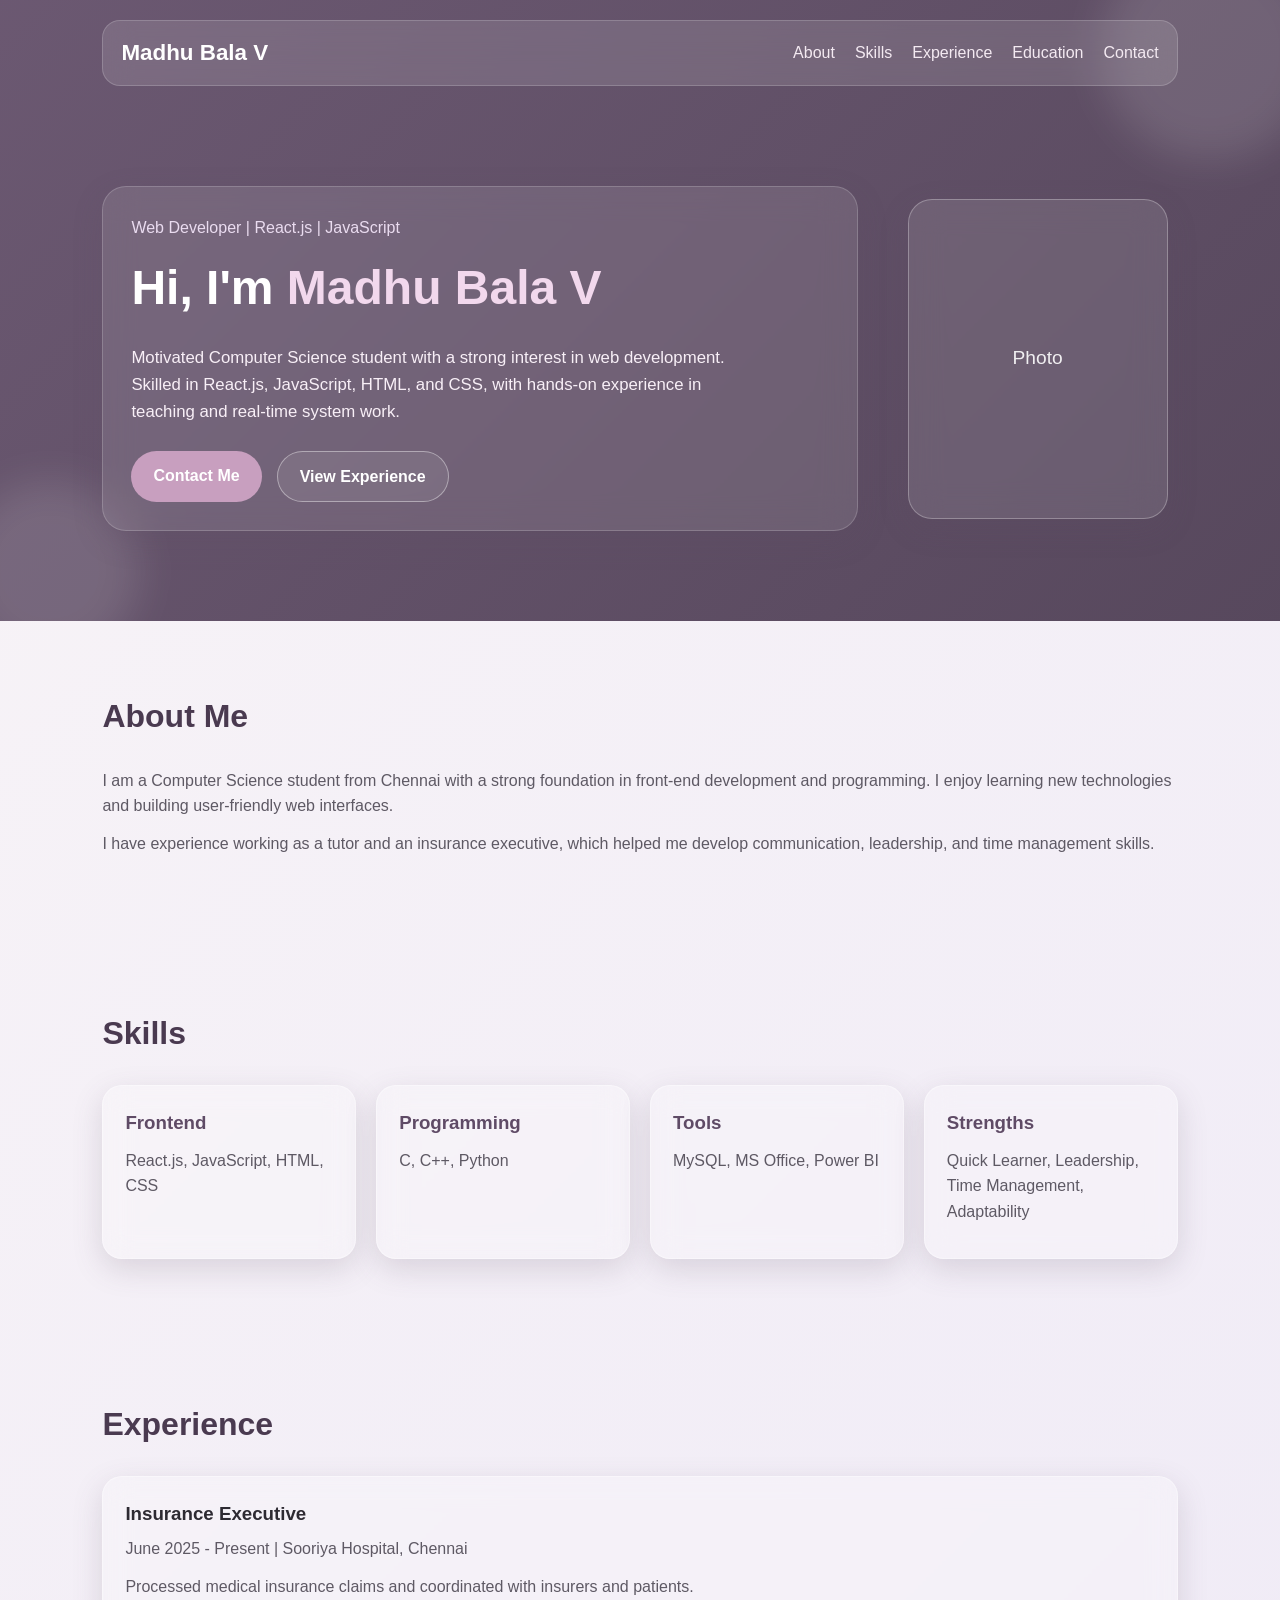
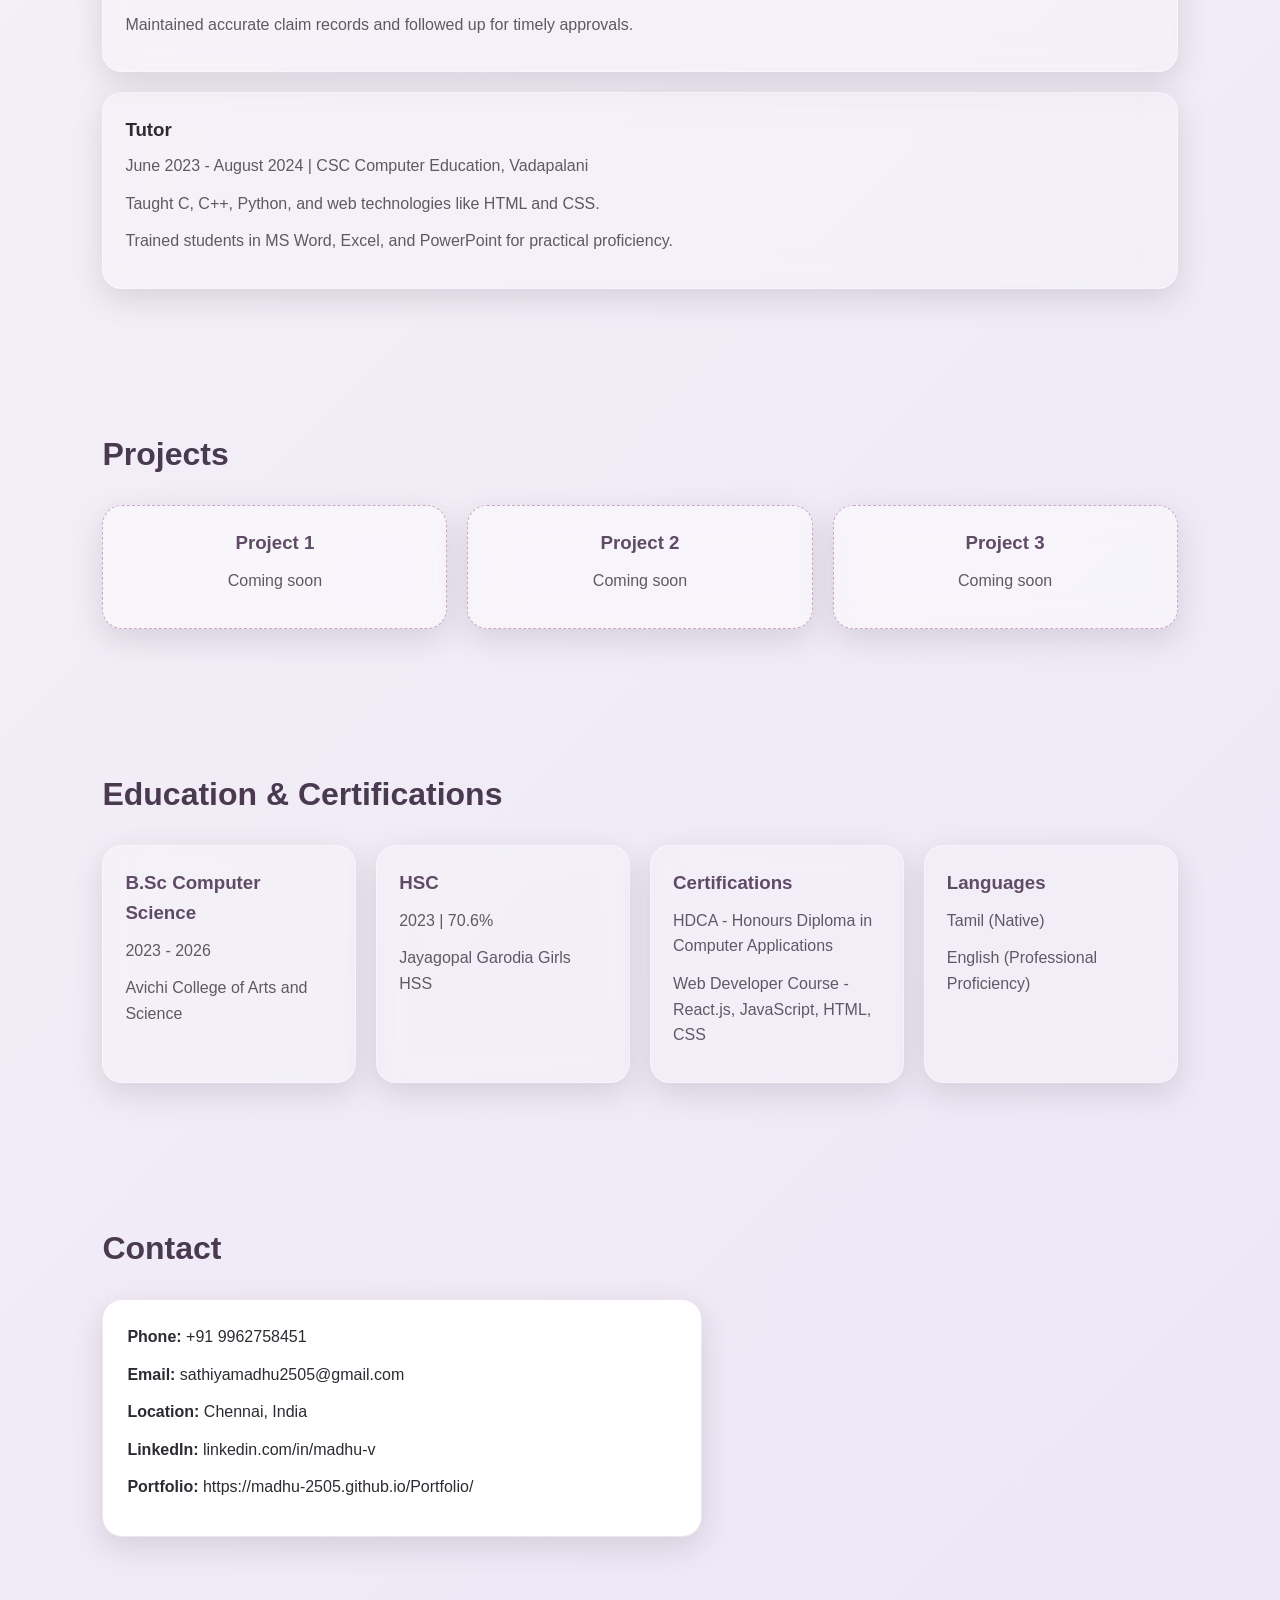
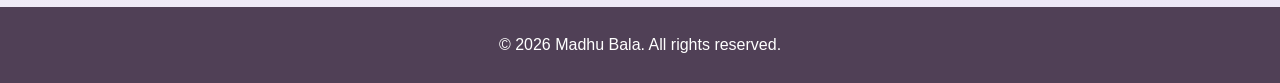
<file: index.html>
<!DOCTYPE html>
<html lang="en">
<head>
  <meta charset="UTF-8" />
  <meta name="viewport" content="width=device-width, initial-scale=1.0" />
  <title>Madhu Bala V | Portfolio</title>
  <link rel="stylesheet" href="style1.css" />
</head>
<body>
  <header class="hero">
    <nav class="navbar">
      <div class="logo">Madhu Bala V</div>
      <ul class="nav-links">
        <li><a href="#about">About</a></li>
        <li><a href="#skills">Skills</a></li>
        <li><a href="#experience">Experience</a></li>
        <li><a href="#education">Education</a></li>
        <li><a href="#contact">Contact</a></li>
      </ul>
    </nav>

    <div class="hero-content">
      <div class="hero-text">
        <p class="subtitle">Web Developer | React.js | JavaScript</p>
        <h1>Hi, I'm <span>Madhu Bala V</span></h1>
        <p class="description">
          Motivated Computer Science student with a strong interest in web development.
          Skilled in React.js, JavaScript, HTML, and CSS, with hands-on experience in
          teaching and real-time system work.
        </p>
        <div class="hero-buttons">
          <a href="#contact" class="btn primary">Contact Me</a>
          <a href="#experience" class="btn secondary">View Experience</a>
        </div>
      </div>

      <div class="hero-image">
        <div class="photo-placeholder">Photo</div>
      </div>
    </div>
  </header>

  <main>
    <section id="about" class="section">
      <h2>About Me</h2>
      <p>
        I am a Computer Science student from Chennai with a strong foundation in
        front-end development and programming. I enjoy learning new technologies and
        building user-friendly web interfaces.
      </p>
      <p>
        I have experience working as a tutor and an insurance executive, which helped
        me develop communication, leadership, and time management skills.
      </p>
    </section>

    <section id="skills" class="section">
      <h2>Skills</h2>
      <div class="skills-grid">
        <div class="card">
          <h3>Frontend</h3>
          <p>React.js, JavaScript, HTML, CSS</p>
        </div>
        <div class="card">
          <h3>Programming</h3>
          <p>C, C++, Python</p>
        </div>
        <div class="card">
          <h3>Tools</h3>
          <p>MySQL, MS Office, Power BI</p>
        </div>
        <div class="card">
          <h3>Strengths</h3>
          <p>Quick Learner, Leadership, Time Management, Adaptability</p>
        </div>
      </div>
    </section>

    <section id="experience" class="section">
      <h2>Experience</h2>
      <div class="timeline">
        <div class="timeline-item">
          <h3>Insurance Executive</h3>
          <span>June 2025 - Present | Sooriya Hospital, Chennai</span>
          <p>Processed medical insurance claims and coordinated with insurers and patients.</p>
          <p>Maintained accurate claim records and followed up for timely approvals.</p>
        </div>
        <div class="timeline-item">
          <h3>Tutor</h3>
          <span>June 2023 - August 2024 | CSC Computer Education, Vadapalani</span>
          <p>Taught C, C++, Python, and web technologies like HTML and CSS.</p>
          <p>Trained students in MS Word, Excel, and PowerPoint for practical proficiency.</p>
        </div>
      </div>
    </section>

    <section id="projects" class="section">
      <h2>Projects</h2>
      <div class="projects-grid">
        <div class="card empty-card">
          <h3>Project 1</h3>
          <p>Coming soon</p>
        </div>
        <div class="card empty-card">
          <h3>Project 2</h3>
          <p>Coming soon</p>
        </div>
        <div class="card empty-card">
          <h3>Project 3</h3>
          <p>Coming soon</p>
        </div>
      </div>
    </section>

    <section id="education" class="section">
      <h2>Education & Certifications</h2>
      <div class="skills-grid">
        <div class="card">
          <h3>B.Sc Computer Science</h3>
          <p>2023 - 2026</p>
          <p>Avichi College of Arts and Science</p>
        </div>
        <div class="card">
          <h3>HSC</h3>
          <p>2023 | 70.6%</p>
          <p>Jayagopal Garodia Girls HSS</p>
        </div>
        <div class="card">
          <h3>Certifications</h3>
          <p>HDCA - Honours Diploma in Computer Applications</p>
          <p>Web Developer Course - React.js, JavaScript, HTML, CSS</p>
        </div>
        <div class="card">
          <h3>Languages</h3>
          <p>Tamil (Native)</p>
          <p>English (Professional Proficiency)</p>
        </div>
      </div>
    </section>

    <section id="contact" class="section contact-section">
      <h2>Contact</h2>
      <div class="contact-card">
        <p><strong>Phone:</strong> +91 9962758451</p>
        <p><strong>Email:</strong> sathiyamadhu2505@gmail.com</p>
        <p><strong>Location:</strong> Chennai, India</p>
        <p><strong>LinkedIn:</strong> linkedin.com/in/madhu-v</p>
        <p><strong>Portfolio:</strong> https://madhu-2505.github.io/Portfolio/</p>
      </div>
    </section>
  </main>

  <footer>
    <p>© 2026 Madhu Bala. All rights reserved.</p>
  </footer>
</body>
</html>
</file>
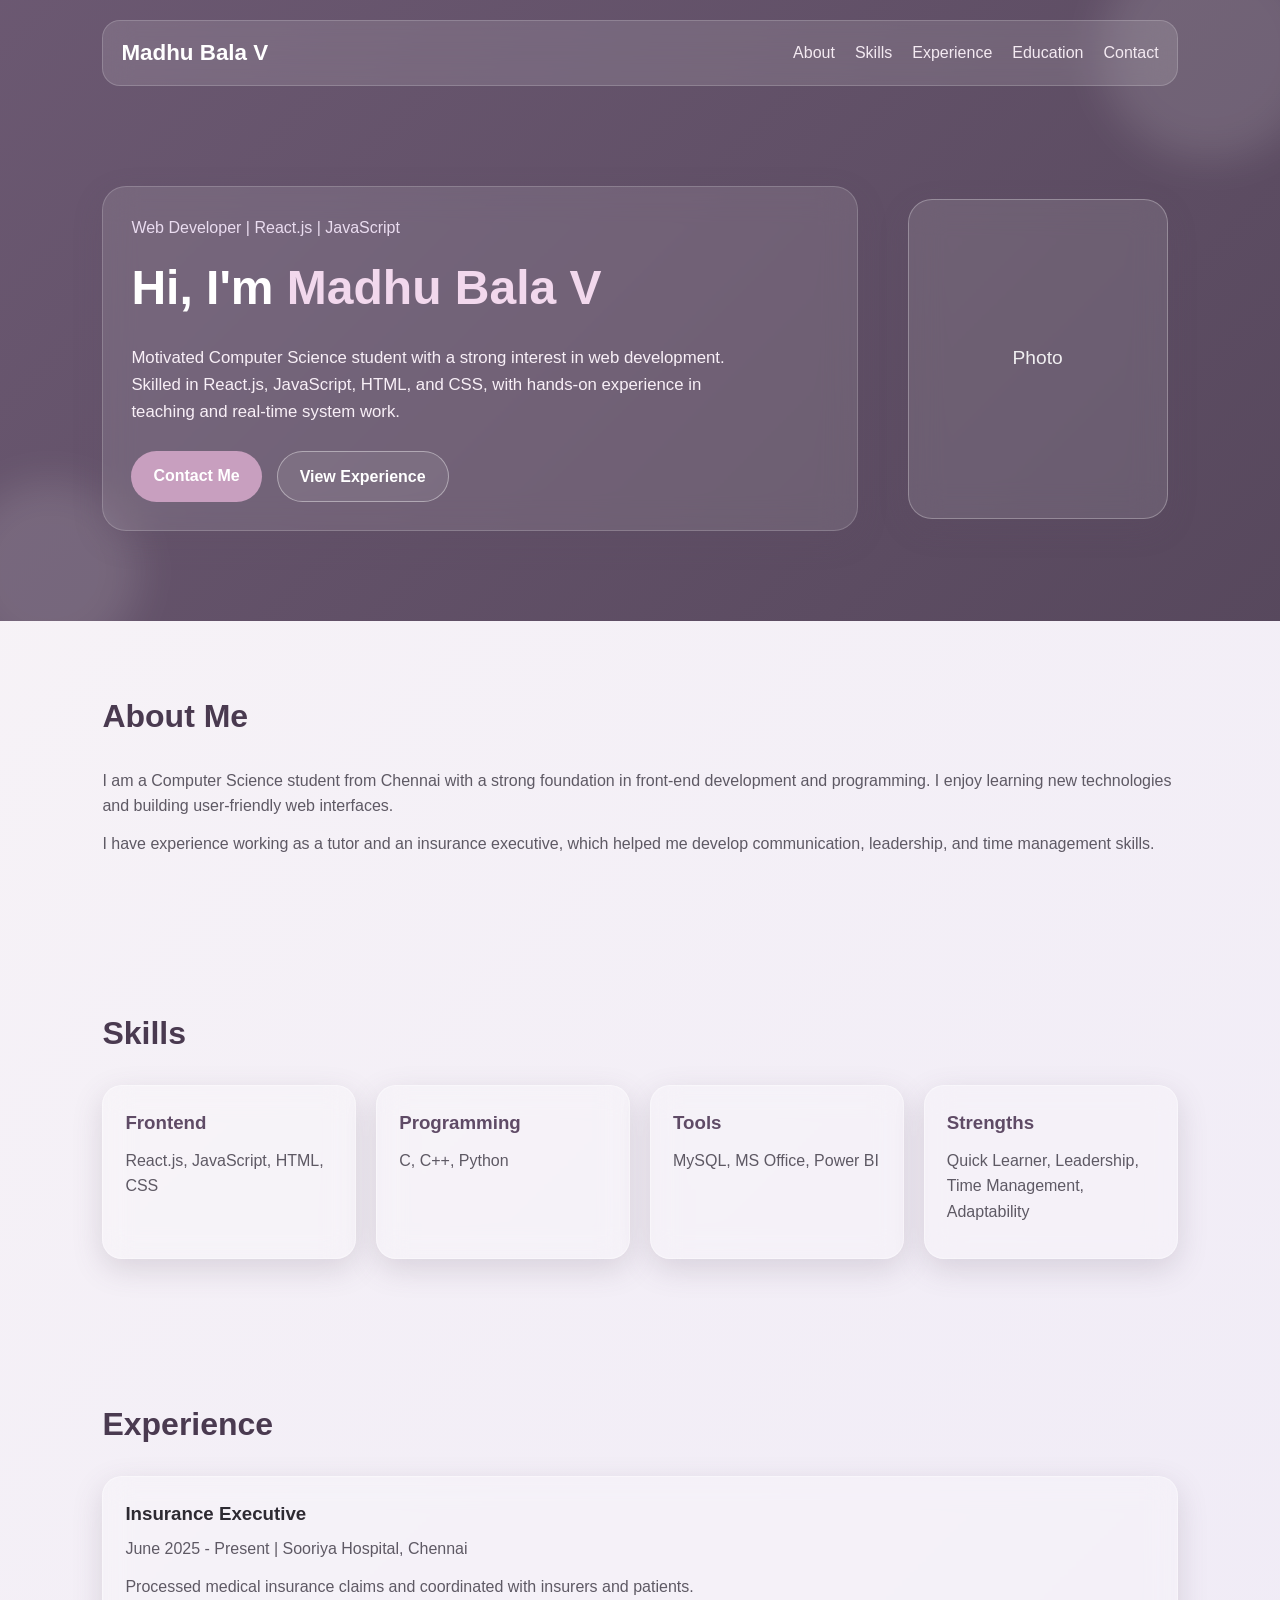
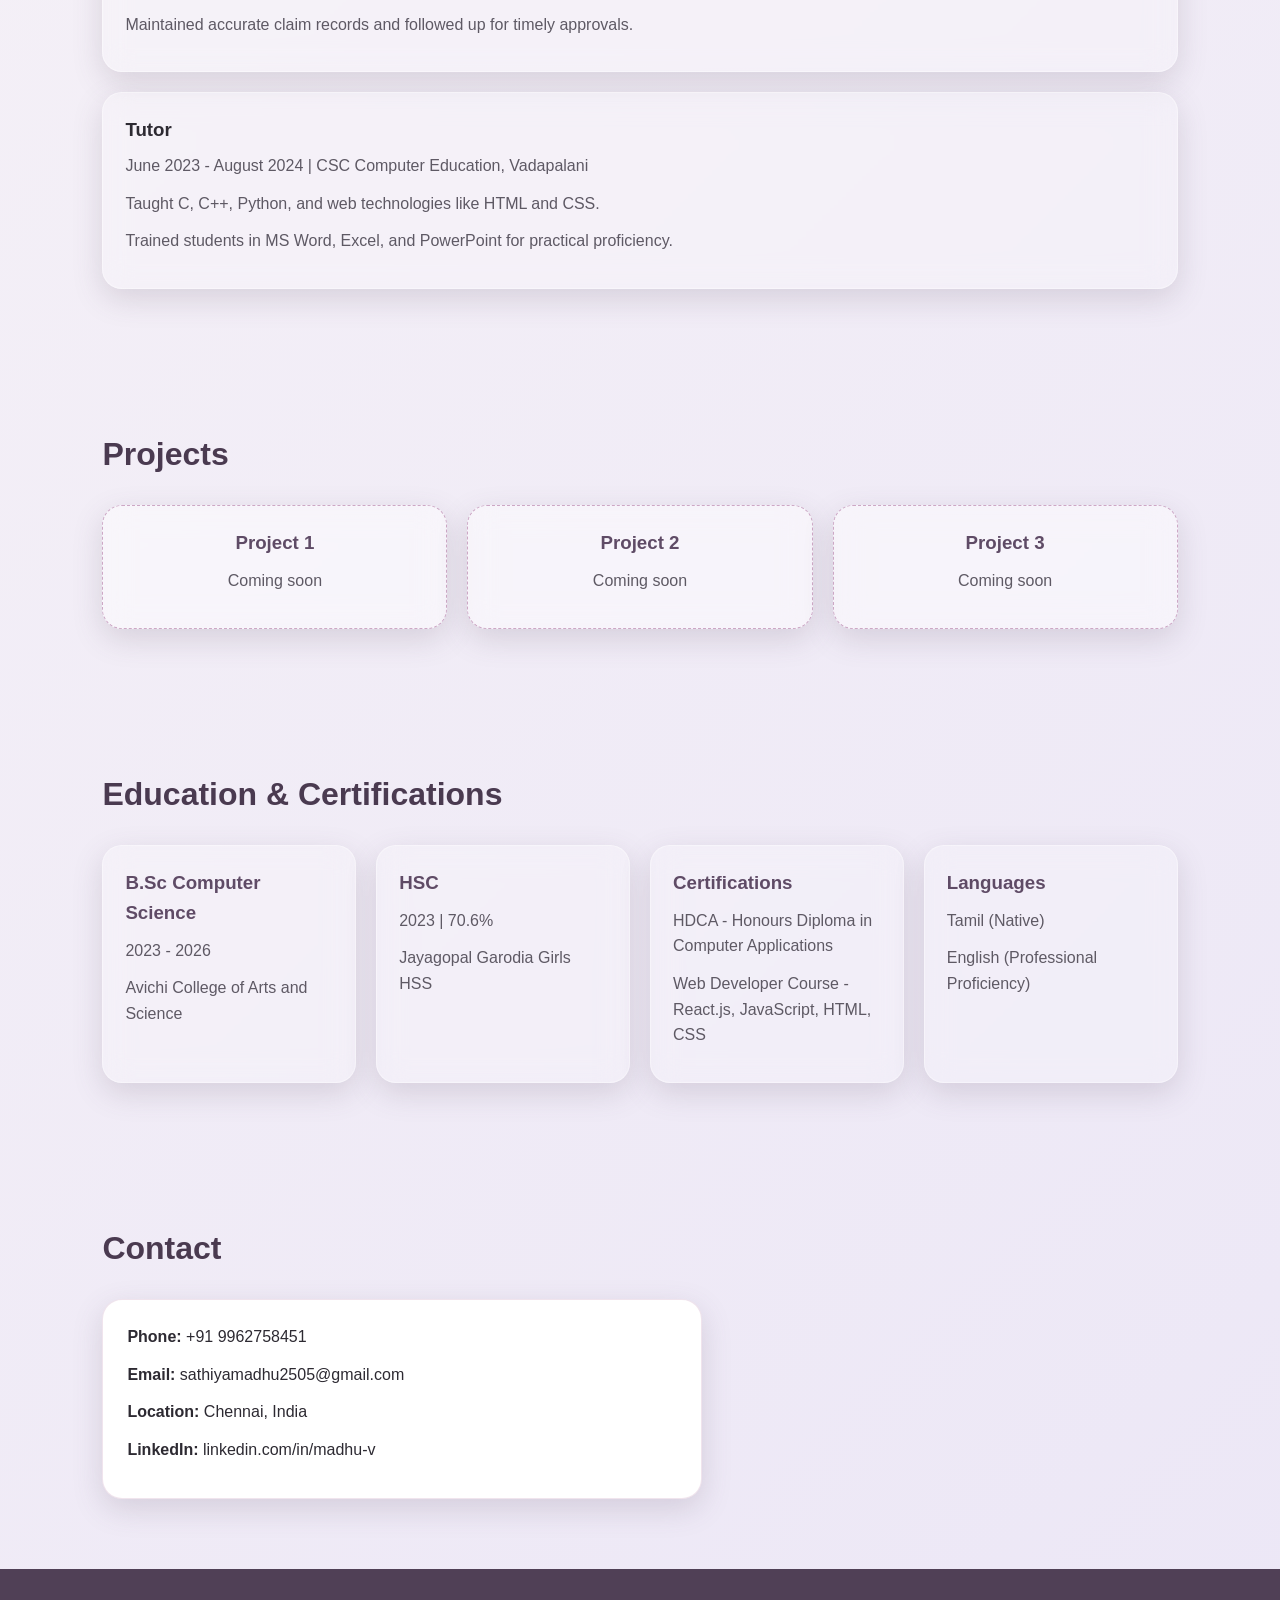
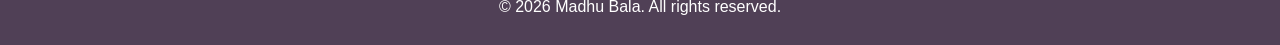
<file: portfolio.html>
<!DOCTYPE html>
<html lang="en">
<head>
  <meta charset="UTF-8" />
  <meta name="viewport" content="width=device-width, initial-scale=1.0" />
  <title>Madhu Bala V | Portfolio</title>
  <link rel="stylesheet" href="style1.css" />
</head>
<body>
  <header class="hero">
    <nav class="navbar">
      <div class="logo">Madhu Bala V</div>
      <ul class="nav-links">
        <li><a href="#about">About</a></li>
        <li><a href="#skills">Skills</a></li>
        <li><a href="#experience">Experience</a></li>
        <li><a href="#education">Education</a></li>
        <li><a href="#contact">Contact</a></li>
      </ul>
    </nav>

    <div class="hero-content">
      <div class="hero-text">
        <p class="subtitle">Web Developer | React.js | JavaScript</p>
        <h1>Hi, I'm <span>Madhu Bala V</span></h1>
        <p class="description">
          Motivated Computer Science student with a strong interest in web development.
          Skilled in React.js, JavaScript, HTML, and CSS, with hands-on experience in
          teaching and real-time system work.
        </p>
        <div class="hero-buttons">
          <a href="#contact" class="btn primary">Contact Me</a>
          <a href="#experience" class="btn secondary">View Experience</a>
        </div>
      </div>

      <div class="hero-image">
        <div class="photo-placeholder">Photo</div>
      </div>
    </div>
  </header>

  <main>
    <section id="about" class="section">
      <h2>About Me</h2>
      <p>
        I am a Computer Science student from Chennai with a strong foundation in
        front-end development and programming. I enjoy learning new technologies and
        building user-friendly web interfaces.
      </p>
      <p>
        I have experience working as a tutor and an insurance executive, which helped
        me develop communication, leadership, and time management skills.
      </p>
    </section>

    <section id="skills" class="section">
      <h2>Skills</h2>
      <div class="skills-grid">
        <div class="card">
          <h3>Frontend</h3>
          <p>React.js, JavaScript, HTML, CSS</p>
        </div>
        <div class="card">
          <h3>Programming</h3>
          <p>C, C++, Python</p>
        </div>
        <div class="card">
          <h3>Tools</h3>
          <p>MySQL, MS Office, Power BI</p>
        </div>
        <div class="card">
          <h3>Strengths</h3>
          <p>Quick Learner, Leadership, Time Management, Adaptability</p>
        </div>
      </div>
    </section>

    <section id="experience" class="section">
      <h2>Experience</h2>
      <div class="timeline">
        <div class="timeline-item">
          <h3>Insurance Executive</h3>
          <span>June 2025 - Present | Sooriya Hospital, Chennai</span>
          <p>Processed medical insurance claims and coordinated with insurers and patients.</p>
          <p>Maintained accurate claim records and followed up for timely approvals.</p>
        </div>
        <div class="timeline-item">
          <h3>Tutor</h3>
          <span>June 2023 - August 2024 | CSC Computer Education, Vadapalani</span>
          <p>Taught C, C++, Python, and web technologies like HTML and CSS.</p>
          <p>Trained students in MS Word, Excel, and PowerPoint for practical proficiency.</p>
        </div>
      </div>
    </section>

    <section id="projects" class="section">
      <h2>Projects</h2>
      <div class="projects-grid">
        <div class="card empty-card">
          <h3>Project 1</h3>
          <p>Coming soon</p>
        </div>
        <div class="card empty-card">
          <h3>Project 2</h3>
          <p>Coming soon</p>
        </div>
        <div class="card empty-card">
          <h3>Project 3</h3>
          <p>Coming soon</p>
        </div>
      </div>
    </section>

    <section id="education" class="section">
      <h2>Education & Certifications</h2>
      <div class="skills-grid">
        <div class="card">
          <h3>B.Sc Computer Science</h3>
          <p>2023 - 2026</p>
          <p>Avichi College of Arts and Science</p>
        </div>
        <div class="card">
          <h3>HSC</h3>
          <p>2023 | 70.6%</p>
          <p>Jayagopal Garodia Girls HSS</p>
        </div>
        <div class="card">
          <h3>Certifications</h3>
          <p>HDCA - Honours Diploma in Computer Applications</p>
          <p>Web Developer Course - React.js, JavaScript, HTML, CSS</p>
        </div>
        <div class="card">
          <h3>Languages</h3>
          <p>Tamil (Native)</p>
          <p>English (Professional Proficiency)</p>
        </div>
      </div>
    </section>

    <section id="contact" class="section contact-section">
      <h2>Contact</h2>
      <div class="contact-card">
        <p><strong>Phone:</strong> +91 9962758451</p>
        <p><strong>Email:</strong> sathiyamadhu2505@gmail.com</p>
        <p><strong>Location:</strong> Chennai, India</p>
        <p><strong>LinkedIn:</strong> linkedin.com/in/madhu-v</p>
      </div>
    </section>
  </main>

  <footer>
    <p>© 2026 Madhu Bala. All rights reserved.</p>
  </footer>
</body>
</html>
</file>
<file: style1.css>
:root {
  --bg1: #f8f4f7;
  --bg2: #ece7f6;
  --text: #2d2a32;
  --muted: #5e5964;
  --hero: #5f4b66;
  --hero-dark: #4a3a50;
  --card: rgba(255, 255, 255, 0.22);
  --card-solid: #ffffff;
  --primary: #c89fbf;
  --primary-dark: #b585ab;
  --border: rgba(255, 255, 255, 0.35);
  --shadow: 0 10px 30px rgba(95, 75, 102, 0.18);
}

* {
  margin: 0;
  padding: 0;
  box-sizing: border-box;
  font-family: Arial, sans-serif;
}

body {
  color: var(--text);
  line-height: 1.6;
  background: linear-gradient(135deg, var(--bg1), var(--bg2));
  min-height: 100vh;
}

a {
  text-decoration: none;
  color: inherit;
}

.hero {
  background: linear-gradient(135deg, rgba(95, 75, 102, 0.92), rgba(74, 58, 80, 0.92));
  color: white;
  padding: 20px 8%;
  position: relative;
  overflow: hidden;
}

.hero::before,
.hero::after {
  content: "";
  position: absolute;
  border-radius: 50%;
  background: rgba(255, 255, 255, 0.12);
  filter: blur(20px);
}

.hero::before {
  width: 220px;
  height: 220px;
  top: -60px;
  right: -40px;
}

.hero::after {
  width: 180px;
  height: 180px;
  bottom: -40px;
  left: -40px;
}

.navbar {
  display: flex;
  justify-content: space-between;
  align-items: center;
  margin-bottom: 60px;
  position: relative;
  z-index: 1;
  padding: 14px 18px;
  background: rgba(255, 255, 255, 0.12);
  border: 1px solid rgba(255, 255, 255, 0.18);
  backdrop-filter: blur(14px);
  -webkit-backdrop-filter: blur(14px);
  border-radius: 18px;
}

.logo {
  font-size: 1.4rem;
  font-weight: bold;
  color: #ffffff;
}

.nav-links {
  list-style: none;
  display: flex;
  gap: 20px;
}

.nav-links a {
  color: #f4eaf2;
  transition: 0.3s;
}

.nav-links a:hover {
  color: #ffffff;
}

.hero-content {
  display: flex;
  align-items: center;
  justify-content: space-between;
  gap: 40px;
  padding: 40px 0 70px;
  position: relative;
  z-index: 1;
}

.hero-text {
  flex: 1;
  background: rgba(255, 255, 255, 0.10);
  border: 1px solid rgba(255, 255, 255, 0.18);
  backdrop-filter: blur(16px);
  -webkit-backdrop-filter: blur(16px);
  border-radius: 24px;
  padding: 28px;
  box-shadow: var(--shadow);
}

.subtitle {
  color: #eadcf0;
  font-size: 1rem;
  margin-bottom: 10px;
}

.hero h1 {
  font-size: 3rem;
  margin-bottom: 18px;
}

.hero h1 span {
  color: #f2d8ed;
}

.description {
  max-width: 600px;
  margin-bottom: 25px;
  font-size: 1.05rem;
  color: #f8eff7;
}

.hero-buttons {
  display: flex;
  gap: 15px;
  flex-wrap: wrap;
}

.btn {
  padding: 12px 22px;
  border-radius: 999px;
  font-weight: bold;
  display: inline-block;
  transition: 0.3s;
}

.primary {
  background: var(--primary);
  color: white;
}

.primary:hover {
  background: var(--primary-dark);
}

.secondary {
  border: 1px solid rgba(255, 255, 255, 0.4);
  color: white;
  background: rgba(255, 255, 255, 0.08);
}

.secondary:hover {
  background: rgba(255, 255, 255, 0.16);
}

.hero-image {
  flex: 0 0 280px;
  display: flex;
  justify-content: center;
}

.photo-placeholder {
  width: 260px;
  height: 320px;
  border: 1px solid rgba(255,255,255,0.28);
  border-radius: 24px;
  display: flex;
  align-items: center;
  justify-content: center;
  color: rgba(255,255,255,0.9);
  font-size: 1.2rem;
  background: rgba(255,255,255,0.10);
  backdrop-filter: blur(16px);
  -webkit-backdrop-filter: blur(16px);
  box-shadow: var(--shadow);
}

.section {
  padding: 70px 8%;
}

.section h2 {
  font-size: 2rem;
  margin-bottom: 25px;
  color: var(--hero-dark);
}

.section p {
  margin-bottom: 12px;
  color: var(--muted);
}

.skills-grid,
.projects-grid {
  display: grid;
  grid-template-columns: repeat(auto-fit, minmax(220px, 1fr));
  gap: 20px;
}

.card {
  background: var(--card);
  padding: 22px;
  border-radius: 20px;
  box-shadow: var(--shadow);
  border: 1px solid var(--border);
  backdrop-filter: blur(14px);
  -webkit-backdrop-filter: blur(14px);
}

.card h3 {
  margin-bottom: 10px;
  color: var(--hero);
}

.timeline {
  display: grid;
  gap: 20px;
}

.timeline-item {
  background: var(--card);
  padding: 22px;
  border-radius: 20px;
  box-shadow: var(--shadow);
  border: 1px solid var(--border);
  backdrop-filter: blur(14px);
  -webkit-backdrop-filter: blur(14px);
}

.timeline-item span {
  display: block;
  color: var(--muted);
  margin: 8px 0 12px;
}

.empty-card {
  text-align: center;
  border: 1px dashed rgba(200, 159, 191, 0.9);
  background: rgba(255, 255, 255, 0.45);
}

.contact-section .contact-card {
  background: var(--card-solid);
  padding: 24px;
  border-radius: 20px;
  box-shadow: var(--shadow);
  max-width: 600px;
  border: 1px solid rgba(200, 159, 191, 0.28);
}

.contact-card p {
  color: var(--text);
}

footer {
  text-align: center;
  padding: 25px;
  background: rgba(74, 58, 80, 0.96);
  color: white;
}

@media (max-width: 768px) {
  .navbar {
    flex-direction: column;
    gap: 15px;
  }

  .nav-links {
    flex-wrap: wrap;
    justify-content: center;
  }

  .hero-content {
    flex-direction: column;
    text-align: center;
  }

  .hero h1 {
    font-size: 2.3rem;
  }

  .description {
    margin: 0 auto 25px;
  }

  .hero-buttons {
    justify-content: center;
  }
}
</file>
